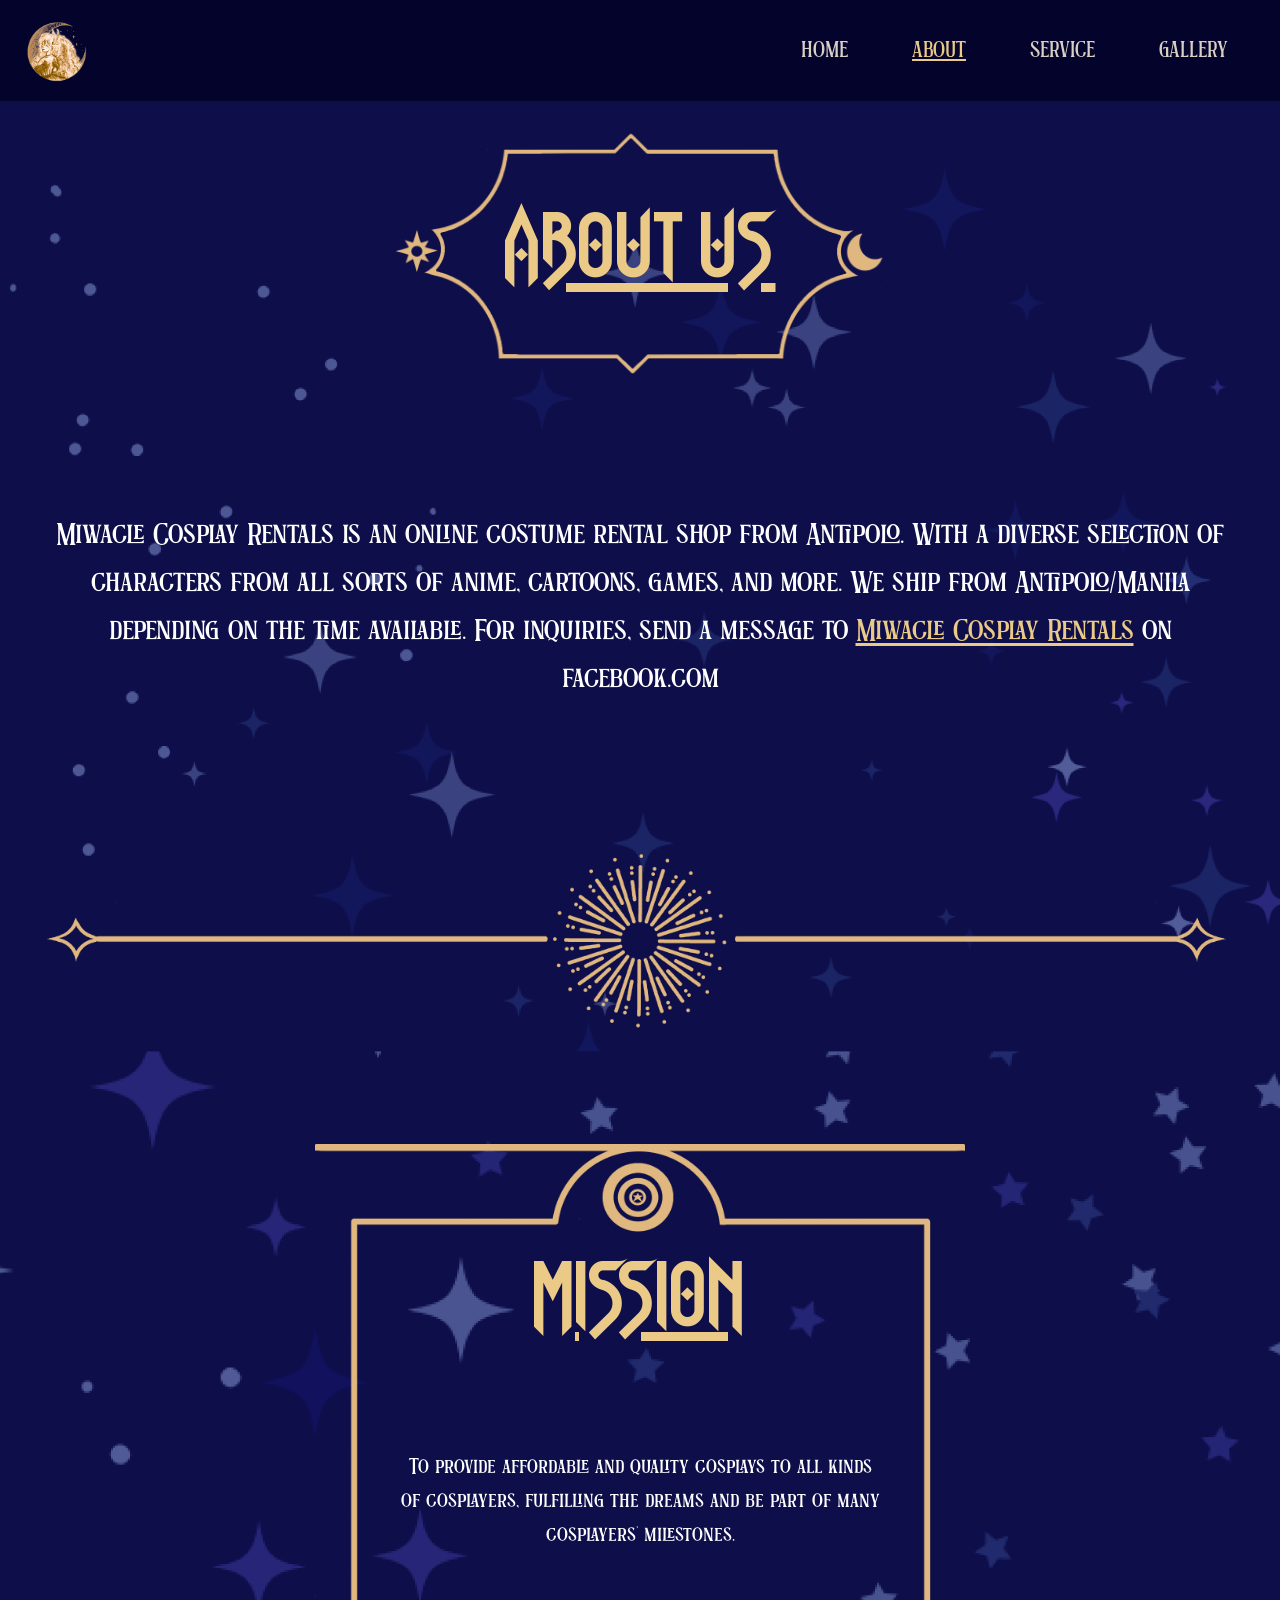
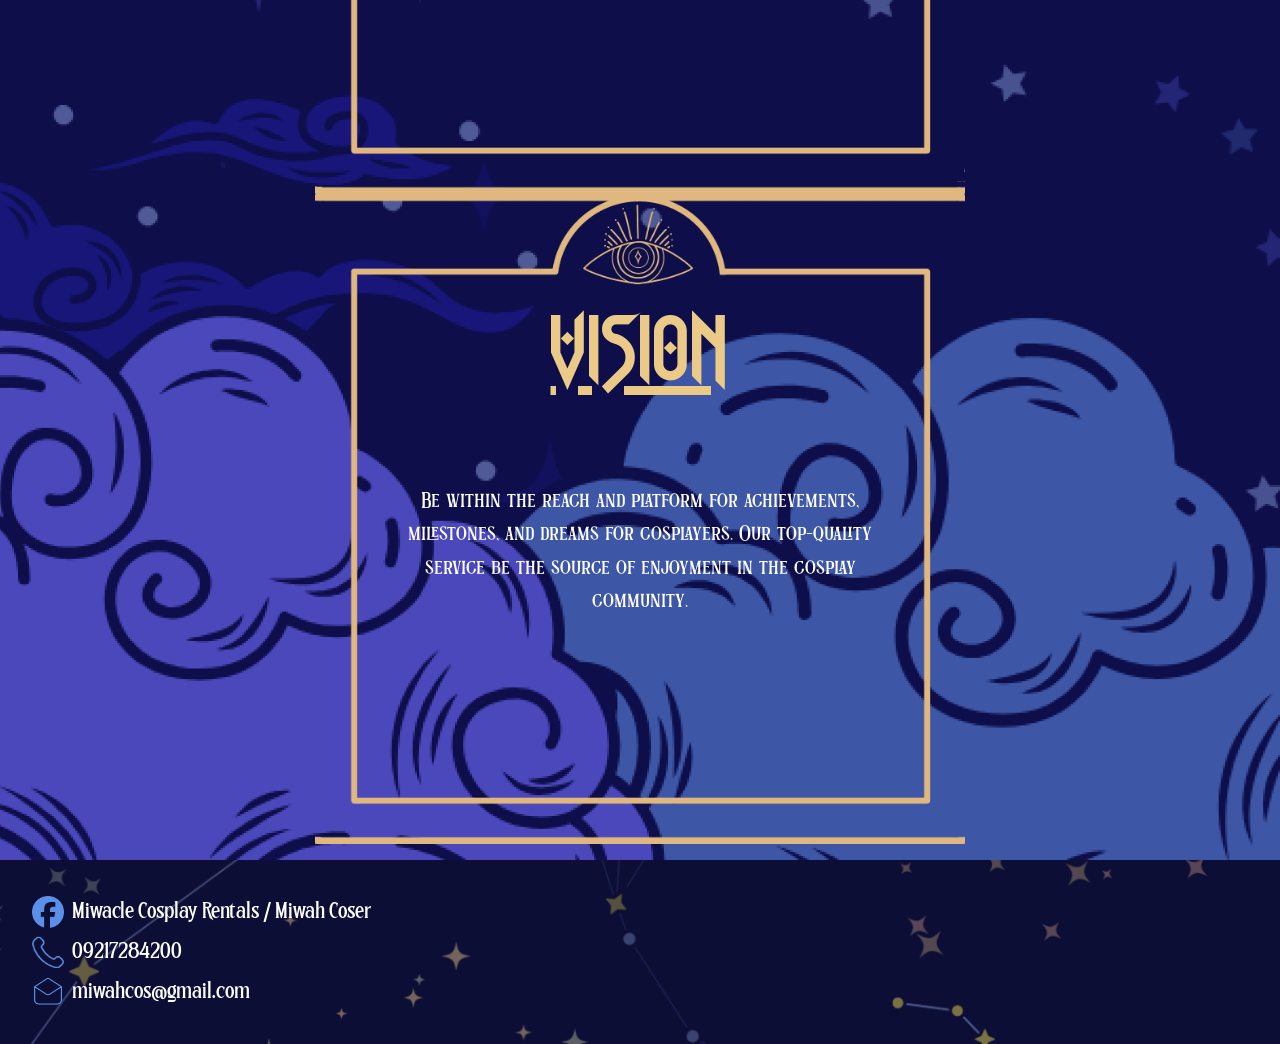
<file: about.html>
<!DOCTYPE html>
<html lang="en">
  <head>
    <meta charset="UTF-8" />
    <meta name="viewport" content="width=device-width, initial-scale=1.0" />
    <title>Miwacle Cosplay Rental</title>
    <link
      href="https://cdn.jsdelivr.net/npm/bootstrap@5.0.2/dist/css/bootstrap.min.css"
      rel="stylesheet"
      integrity="sha384-EVSTQN3/azprG1Anm3QDgpJLIm9Nao0Yz1ztcQTwFspd3yD65VohhpuuCOmLASjC"
      crossorigin="anonymous"
    />
    <link href="aboutStyles.css" rel="stylesheet" />
    <link
      rel="icon"
      href="images/PROFILE LOGO-GOLD.png"
      type="image/icon type"
    />
    <link href="aboutStyles.css" rel="stylesheet" />
  </head>
  <body>

    <!-- nav -->
    <nav
      class="navbar navbar-dark sticky-top nav-white navbar-expand-sm bg-dark-blue mt-0"
    >
      <div class="container-fluid mx-2">
        <a href="home.html" class="navbar-brand"
          ><img
            src="images/PROFILE LOGO-GOLD.png"
            alt="Miwacle-Gold-Logo"
            id="logo"
        /></a>
        <button
          type="button"
          data-bs-toggle="collapse"
          data-bs-target="#navbarNav"
          class="navbar-toggler"
          aria-controls="navbarNav"
          aria-expanded="false"
          aria-label="Toggle navigation"
        >
          <span class="navbar-toggler-icon"></span>
        </button>
        <div
          class="collapse navbar-collapse justify-content-end"
          id="navbarNav"
        >
          <ul class="navbar-nav align-items-center">
            <li class="nav-item mx-4">
              <a href="index.html" class="nav-link">HOME</a>
            </li>
            <li class="nav-item mx-4">
              <a href="#" class="nav-link text-color-gold-yellow text-decoration-underline">ABOUT</a>
            </li>
            <li class="nav-item mx-4">
              <a href="services.html" class="nav-link">SERVICE</a>
            </li>
            <li class="nav-item mx-4">
              <a href="gallery.html" class="nav-link">GALLERY</a>
            </li>
          </ul>
        </div>
      </div>
    </nav>

    <!-- Header -->
    <!-- ABOUT US AND SERVICES -->
    <div
      class="container-fluid d-flex justify-content-center align-items-center mb-5 extra-margin-bottom"
      >
      <img
        src="images/MIWACLE-CONTAINER.png"
        alt="Miwacle Services Header
      Frame"
        class="position-absolute"
        id="headerFrame"
      />
      <h1 class="text-center text-decoration-underline text-color-gold-yellow">
        About Us
      </h1>
    </div>
      <br /><br /><br />

      <!-- ABOUT US INFO -->
      <div 
        class="fs-2 text-center text-color-white m-5"
        id="aboutUsText"
      >
          Miwacle Cosplay Rentals is an online costume rental shop from Antipolo. With a diverse selection of characters from all sorts 
          of anime, cartoons, games, and more. We ship from Antipolo/Manila depending on the time available. For inquiries, send a message 
          to <a href="https://web.facebook.com/people/Miwacle-Cosplay-Rentals/61555627856739/?_rdc=1&_rdr" class="text-color-gold-yellow">Miwacle Cosplay Rentals</a> on facebook.com
      </div>

      <!-- ABOUT LINE -->
      <div class="container-fluid text-center">
        <img src="images/ABOUT_LINE.png" class="img-fluid">
      </div>

    <!-- ABOUT US AND SERVICES -->
    <div
      class="container-fluid d-flex flex-wrap justify-content-center"
      id="pagesContainer"
    >
      <div
        class="flex-column justify-content-center align-items-center"
        id="Mission"
      >
        <h1>Mission</h1>
        <p class="mx-auto w-75">
          To provide affordable and quality cosplays to all kinds of cosplayers, fulfilling the dreams and be part of many cosplayers' milestones.
        </p>
      </div>
      <div
        class="flex-column justify-content-center align-items-center"
        id="Vision"
      >
        <h1 class="mb-0">Vision</h1>
        <p class="mx-auto w-75">
          Be within the reach and platform for achievements, milestones, and dreams for cosplayers. Our top-quality service be the source of enjoyment
          in the cosplay community.
        </p>
      </div>
    </div>

      <!-- FOOTER -->
    <div
    class="container-fluid position-relative sticky-bottom bg-primary mb-0"
    id="footer"
    >
      <div class="d-flex flex-column">
        <div>
          <img src="images/facebookIcon.png" class="icon me-2 my-1" />Miwacle
          Cosplay Rentals / Miwah Coser
        </div>
        <div>
          <img src="images/phoneIcon.png" class="icon me-2 my-1" />09217284200
        </div>
        <div>
          <img
            src="images/emailIcon.png"
            class="icon me-2 my-1"
          />miwahcos@gmail.com
        </div>
      </div>
    </div>

    <script
      src="https://cdn.jsdelivr.net/npm/bootstrap@5.0.2/dist/js/bootstrap.min.js"
      integrity="sha384-cVKIPhGWiC2Al4u+LWgxfKTRIcfu0JTxR+EQDz/bgldoEyl4H0zUF0QKbrJ0EcQF"
      crossorigin="anonymous"
    ></script>
    <script src="servicesScript.js"></script>
  </body>
</html>
</file>
<file: aboutStyles.css>
/* 
https://rhodesmill.org/brandon/2011/concentric-css/
-=CONCENTRIC CSS=-
{
    display: ;    // Where and how the box is placed
    position: ;
    float: ;
    clear: ;

    visibility: ;  // Can the box be seen?
    opacity: ;
    z-index: ;

    margin: ;     // Layers of the box model
    outline: ;
    border: ;
    background: ;
    padding: ;

    width: ;      // Content dimensions and scrollbars
    height: ;
    overflow: ;

    color: ;      // Text
    text: ;
    font: ;
}
*/

@font-face {
  font-family: laSignora;
  src: url(fonts/LaSignora-DemoVersion-Regular.otf);
}

@font-face {
  font-family: theBlowar;
  src: url(fonts/TheBlowarRegular-d91mZ.ttf);
}

@font-face {
  font-family: bismark;
  src: url(fonts/Bismarck.otf);
}

:root {
  --dark-blue: #03032b;
  --darker-white: #d8cfc5;
  --gold-yellow: #eaca86;
}

* {
  font-family: "laSignora";
  color: white;
}

body {
  background-image: url("images/MIWACLE-BACKGROUND.png");
  background-size: cover;
  font-size: 1.4rem;
}

h1 {
  font-size: 6rem;
  font-family: "bismark";
  color: var(--gold-yellow);
  text-decoration-line: underline;
}

/* TEXT AND BACKGROUND COLOR */
.bg-dark-blue {
  background-color: #03032b !important;
}

.bg-semi-transparent-white {
  background-color: hsla(235, 62%, 31%, 0.25) !important;
}

.text-color-specialYellow {
  color: #eaca86 !important;
}

.text-color-yellow {
  color: #cf920f !important;
}

.text-color-gold-yellow {
  color: var(--gold-yellow) !important;
}


/* REUSABLE */
.py-6 {
  padding-top: 6rem !important;
  padding-bottom: 6rem !important;
}

/* BUTTONS */
.linkButton {
  border: 2px solid var(--gold-yellow);
  border-radius: 10px;
  background-color: var(--dark-blue);
  padding: 0.25rem 1rem;
  transition: transform 0.25s ease-in-out, padding 0.1s, font-size 0.25s ease-in-out;
  display: inline;
}

.linkButton:hover {
  transform: scale(1.1); 
  padding: 0.25rem 1rem; 
  font-size: 1.6rem;
  color: #eaca86;
}

/* NAV CLASSES AND IDS*/
#logo {
  width: 75px;
  height: 75px;
}

.nav-link {
  color: #d8cfc5; 
  transition: color 0.25s ease, transform 0.25s ease, font-size 0.25s ease;
}

.nav-link:hover {
  color: var(--gold-yellow) !important;
  transform: scale(1.1);    
  position: inherit;  
  font-size: 1.6rem;
  transform: scale(1.1);
  transform-origin: center;
}

.nav-item a {
  color: #d8cfc5;
}

nav {
  margin-bottom: 10vh;
}

/* HEADER FRAME */
#headerFrame {
  width: 494.4px;
  height: 251.52px;
}


/* PROMO RENT FRAME AND OR CAROUSEL */
#promoFrame {
  width: 580.8px;
  height: 580.8px;
}

#promoFrame + img {
  width: 448.8px;
  height: 448.8px;
}

.carousel-inner {
  width: 448.8px;
  height: 448.8px;
}

.carousel-item > img {
  width: 448.8px;
  height: 448.8px;
  object-fit: cover;
}

/* ABOUT US, SERVICES, GALLERY*/
#pagesContainer {
  padding: 1rem;
}

#pagesContainer > div {
  width: 650px;
  height: 650px;

  display: grid;
  grid-template-rows: 100px 100px 300px 50px;
  grid-template-areas: "." "header" "text" "button";
  gap: 0.5rem;

  background-size: cover;
  text-align: center;
}

#pagesContainer > #Mission {
  background-image: url(images/MISSION.png);
}

#pagesContainer > #Vision {
  background-image: url(images/VISION.png);
}

#pagesContainer input {
  display: inline;
}

#pagesContainer a {
  display: inline;
}

#pagesContainer h1 {
  grid-area: header;
}

#pagesContainer p {
  grid-area: text;
}

#pagesContainer a {
  grid-area: button;
}

#pagesContainer > div > div {
  grid-area: text;
}

/* FOOTER */
#footer {
  padding: 2rem;
  background-image: url("images/MIWACLE-FOOTER-BG.png");
  background-size: cover;
}

#footer * {
  color: white;
  font-family: "theBlowar";
}

.icon {
  width: 2rem;
  height: 2rem;
}
</file>
